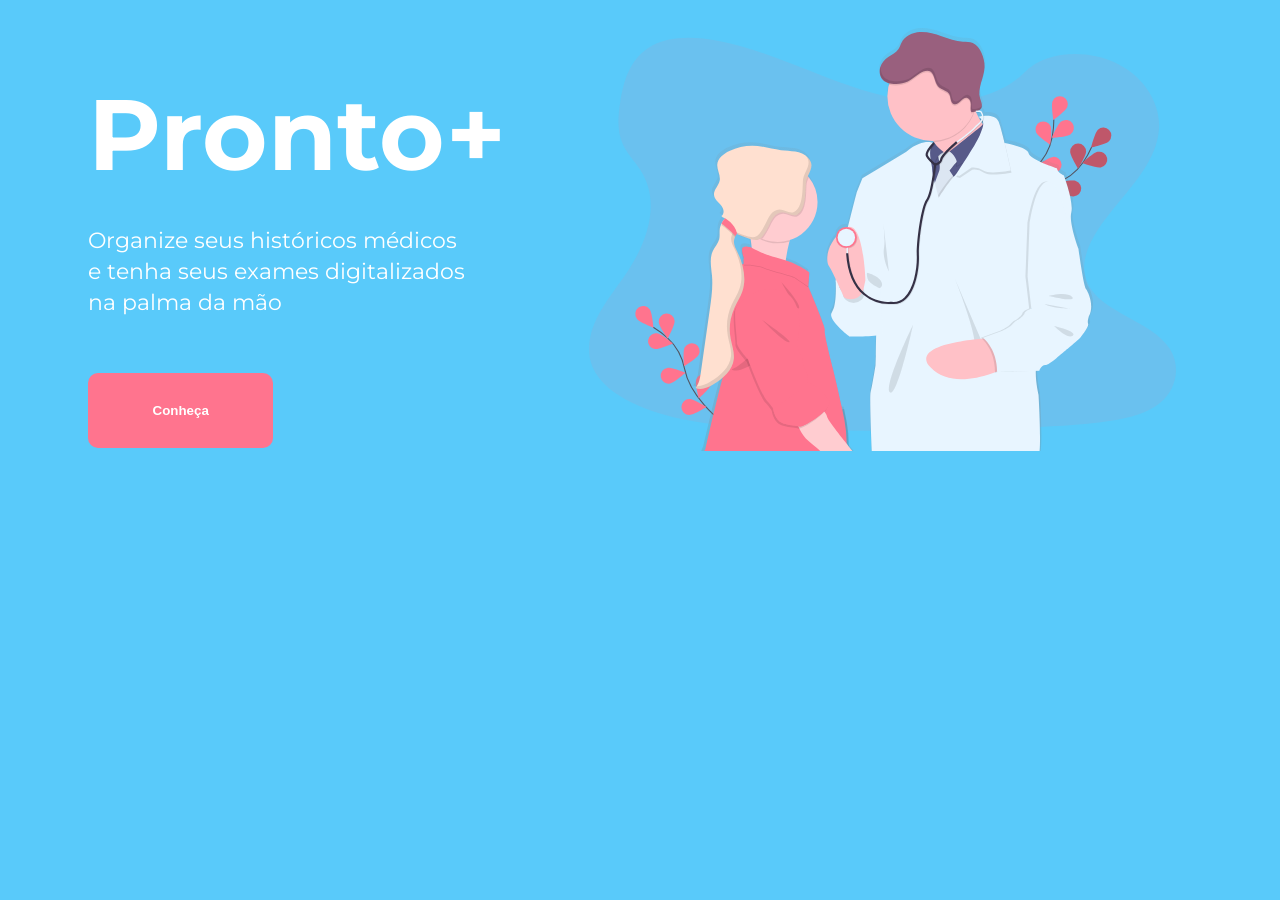
<file: index.html>
<!DOCTYPE html>
<html lang="pt-br">
<head>
    <meta charset="UTF-8">
    <meta name="viewport" content="width=device-width, initial-scale=1.0">
    <!-- google fonts montserrat 700 regular -->
    <link href="https://fonts.googleapis.com/css2?family=Montserrat:wght@700&display=swap" rel="stylesheet">
    <link rel="stylesheet" href="./css/inicio.css">
    <title>Pronto+ | Início</title>
</head>
<body>
  <div id="container">
      <div class="box-title">
          <h1>Pronto+</h1>
          <p>Organize seus históricos médicos<br> e tenha seus exames digitalizados<br> na palma da mão</p>
         
          <a class="back-index" href="SplashHome.html">
            <button>Conheça</button>
          </a>
          
      </div>
      <div class="box-img">
          <img src="./assets/img/undraw_doctor_kw5l.svg" class="img-first" alt="">
      </div>
  </div>
</body>
</html>
</file>
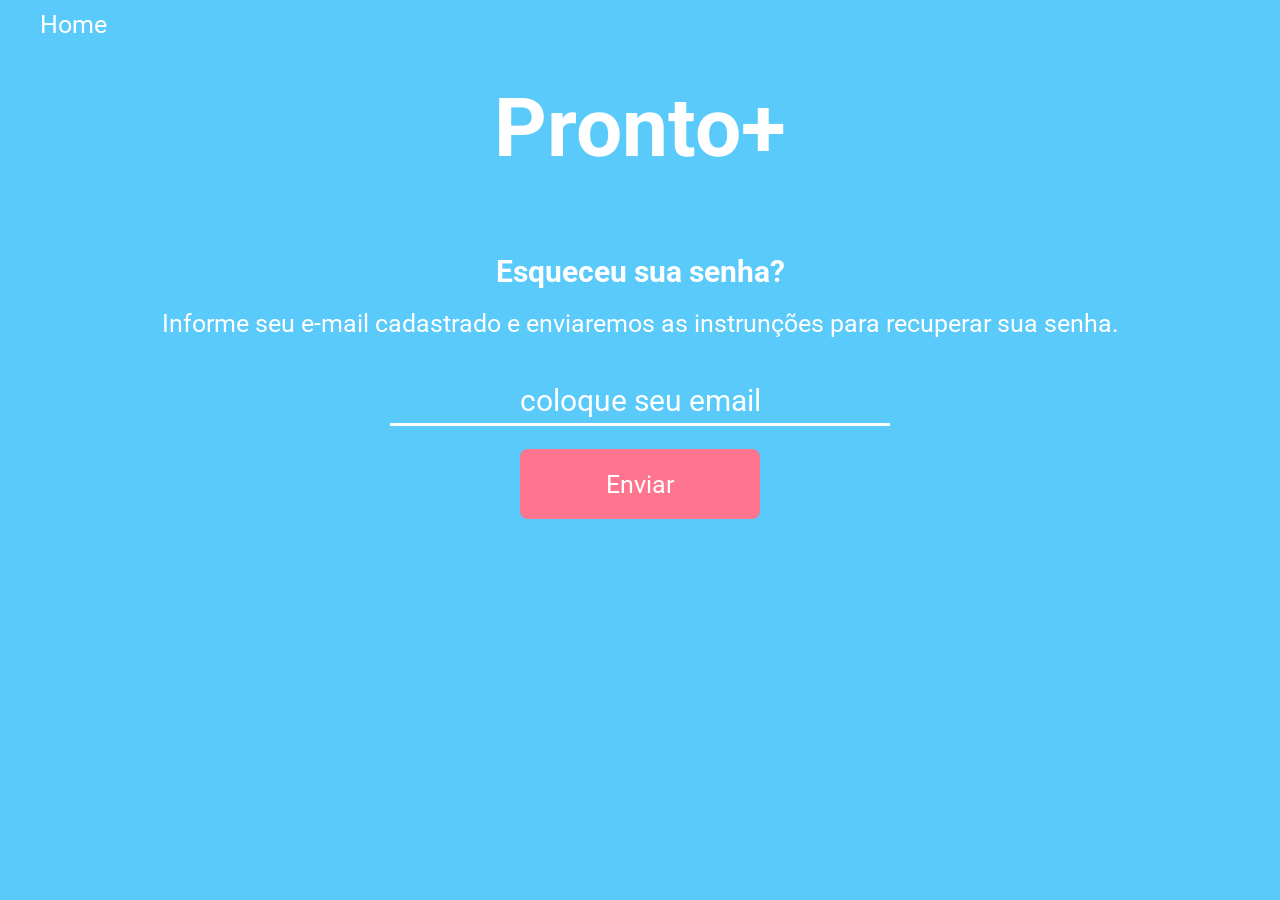
<file: recover.html>
<!DOCTYPE html>
<html lang="pt_BR">
<head>
    <meta charset="UTF-8">
    <meta name="viewport" content="width=device-width, initial-scale=1.0">
    <!--Estyle-->
    <link rel="stylesheet" href="./css/recover.css">
    <!--Animations-->
    <link rel="stylesheet" href="./css/animations.css">
    <!--Fontes-->
    <link href="https://fonts.googleapis.com/css2?family=Roboto:wght@400;700&display=swap" rel="stylesheet">
    <title> Pronto+ | Recuperação de senha</title>
</head>
<body>
    <div id="container">
        <nav>
            <a  href="#">Home</a>
        </nav>
          <h1 id="title-Logo" class="animate-up" >Pronto+</h1>
          <div class="instructions-Text animate-up">
              <h3>Esqueceu sua senha?</h3>  
              <h4>Informe seu e-mail cadastrado e enviaremos as instrunções para recuperar sua senha.</h4>
        </div>
    <div class="recover-Password animate-up" id="send-area">
                   <input type="email" name="" id="user-email" placeholder="coloque seu email" required='required'>
                    <button onclick="emailSend()">Enviar</button>
            </div>
    
    </div>
    <script src="recover.js"></script>  
</body>
</html>
</file>
<file: css/inicio.css>
* {
  margin: 0;
  padding: 0;
  box-sizing: border-box;
  text-decoration: none;
}

body {
  background: #59cafa;
}

/* box-title */
#container {
  display: grid;
  grid-template-columns: 1fr 1fr 1fr;
  justify-content: center;
  align-items: center;
  padding-left: 19%;
  padding-top: 10%;
  margin: 0 auto;
}

.box-title h1 {
  font-size: 100px;
  margin-top: -63px;
  margin-left: -155px;
  font-family: 'Montserrat', sans-serif;
  margin-bottom: 30px;
  color: white;
}
.box-title p {
  margin-left: -155px;
  font-family: 'Montserrat', sans-serif;
  font-size: 22px;
  color: white;
  line-height: 31px;
}
.box-title button {
  margin-left: -155px;
  padding: 12px 40px;
  margin-top: 55px;
  width: 185px;
  height: 75px;
  left: 111px;
  top: 617px;
  border: none;
  color: white;
  outline: none;
  cursor: pointer;
  background: #ff748e;
  border-radius: 10px;
  font-weight: bold;
}

.img-first {
  width: 170%;
  margin-top: -100px;
}

@media (max-width: 858px) {
  #container {
    text-align: center;
    display: grid;
    grid-template-columns: 1fr;
    justify-content: center;
    align-items: center;
    padding-left: 19%;
    padding-top: 10%;
    margin: 0 auto;
  }

  .box-title h1 {
    font-size: 66px;
    margin-top: -29px;
    margin-left: -57px;
    font-family: 'Montserrat', sans-serif;
    margin-bottom: 30px;
    color: white;
  }

  .box-title p {
    margin-left: -59px;
    font-family: 'Montserrat', sans-serif;
    font-size: 15px;
    color: white;
    line-height: 31px;
    text-align: center;
    justify-content: center;
    align-items: center;
  }

  .box-title button {
    margin-left: -59px;
    padding: 12px 69px;
    margin-top: 55px;
    width: 307px;
    height: 75px;
    left: 111px;
    top: 617px;
    border: none;
    color: white;
    background: #ff748e;
    border-radius: 10px;
  }

  .img-first {
    width: 94%;
    margin-top: 12px;
    margin-left: -39px;
  }
}

@media (max-width: 768px) {
  #container {
    text-align: center;
    display: grid;
    grid-template-columns: 1fr;
    justify-content: center;
    align-items: center;
    padding-left: 19%;
    padding-top: 10%;
    margin: 0 auto;
  }

  .box-title h1 {
    font-size: 66px;
    margin-top: -29px;
    margin-left: -61px;
    font-family: 'Montserrat', sans-serif;
    margin-bottom: 30px;
    color: white;
  }

  .box-title p {
    margin-left: -61px;
    font-family: 'Montserrat', sans-serif;
    font-size: 15px;
    color: white;
    line-height: 31px;
    text-align: center;
    justify-content: center;
    align-items: center;
  }

  .box-title button {
    margin-left: -60px;
    padding: 12px 69px;
    margin-top: 55px;
    width: 307px;
    height: 75px;
    left: 111px;
    top: 617px;
    border: none;
    color: white;
    background: #ff748e;
    border-radius: 10px;
  }

  .img-first {
    width: 94%;
    margin-top: 12px;

    margin-left: -68px;
  }
}
</file>
<file: css/recover.css>
*{  
    padding: 0;
    margin: 0;
    box-sizing: border-box;
  
    
}
html{
    font-size: 62.5%; /*rem controller*/
}
/*Colors*/
:root{
        --color-background:#59CAFA;
        --color-text:#fff;
        --color-button:#FF748E;
}
body{
    background-color:var(--color-background);
    color: var(--color-text);
    text-align: center;
    font-family: 'Roboto', sans-serif;;
}

/*nav styling*/
nav{
    position: absolute;
    left: 0;
    top: 0;
    margin: 1rem;
    
}
nav a{
    text-decoration: none;
    font: 400 1.8rem 'Roboto', sans-serif;
    color: var(--color-text);
}

nav a:hover{
    font-weight: 700;
}


/*class*/

/*div of inputs*/
.recover-Password{
    display: flex;
    flex-direction: column;
    align-items: center;
    margin: 9rem;
}
.recover-Password button{
    margin-top: 1rem;
    border: none;
    border-radius: 0.8rem;
    outline: none;
    height: 5rem;
    width: 10rem;
    background-color: var(--color-button);
    color: var(--color-text);
    font: 400 1.8rem 'Roboto', sans-serif;
}

.recover-Password button:hover{
    font-weight: 700;
    cursor: pointer;
}

/*div of instructions*/
.instructions-Text{
    margin-top: 5rem;
    text-align: center;
}
.instructions-Text h3{
    margin: 1rem;
    font-size: 2rem;
    font-weight: 700;  
}
.instructions-Text h4{
    margin: 1rem;
    font-size: 1.5rem;
    font-weight: 400;
}

/*ids*/

/*Input text for recover e-mail*/
#user-email{
    border: 0; 
    outline: 0;
    border-bottom: 0.3rem solid var(--color-text);
    background-color: var(--color-background);
    padding:0.3rem;
    text-align: center;
    font: 400 1.8rem 'Roboto', sans-serif;
    color: var(--color-text);
    width:80vw;
}
#user-email::placeholder{
    color: var(--color-text);
}
/*Title of project*/
#title-Logo{
    margin: 8rem;
    font-size: 5rem;
    
}

#send-area h1{
    width: 80vw;
    font: 400 1.5rem 'Roboto', sans-serif;
    background-color: #FF748E;
    border-radius: 0.8rem;
    text-align: center;
    padding: 0.7rem;
}



/* Responsividade */
@media (min-width:1024px){

    /*nav styling*/
    nav{
        position: absolute;
        left: 0;
        top: 0;
        margin-left: 4rem;
        
        
    }
    nav a{
        text-decoration: none;
        font: 400 2.5rem 'Roboto', sans-serif;
        color: var(--color-text);
    }
    nav a:hover{
        font-weight: 700;
    }

/*class*/

/*div of inputs*/
.recover-Password{
    display: flex;
    flex-direction: column;
    align-items: center;
    margin: 0;
}
.recover-Password button{
    height: 7rem;
    width: 24rem;
    margin-top: 0.3rem;
    border: none;
    border-radius: 0.8rem;
    outline: 0;
    font: 400 2.5rem 'Roboto', sans-serif;
    background-color: var(--color-button);
    color: #fff;
}
.recover-Password button:hover{
    font-weight: 700;
    cursor: pointer;
}

/*div of instructions*/
.instructions-Text{
    margin-top: 0.8rem;
}
.instructions-Text h3{
    margin: 1rem;
    font-size: 3rem;
    font-weight: 700;  
}
.instructions-Text h4{
    margin: 2rem;
    font-size: 2.5rem;
    font-weight: 400;
}

/*ids*/

/*div that encompasses other */
#container{
    display: flex;
    flex-direction: column;
    align-items: center;
    justify-content: center;
    margin-top: 2rem;
}

/*title of project*/
#title-Logo{
    margin: 6rem;
    font-size: 8.2rem;
    
}
/*Input text for recover e-mail*/
 #user-email{
    border: none;
    border-bottom: 0.3rem solid;
    background: var(--color-background);
    outline: 0;
    width: 50rem;
    margin: 2rem;
    text-align: center;
    font: 400 3rem 'Roboto', sans-serif;
    color: var(--color-text);
    padding: 0.5rem;
 }
 #user-email::placeholder{
     color: var(--color-text);
     font: 400 3rem 'Roboto', sans-serif;
    }

#send-area h1{
    margin-top: 5rem;
    font: 400 2.8rem 'Roboto', sans-serif;
    background-color: #FF748E;
    padding: 2rem;
    border-radius: 0.8rem;
}

}
</file>
<file: css/animations.css>
@keyframes up{
    from{
        opacity: 0;
        transform:translateY(16px);
    }
    to{
        opacity: 1;
        transform:translateY(0)
    }
}

.animate-up{
    animation: up;
    animation-duration: 2000ms;
    animation-fill-mode: backwards;
}
</file>
